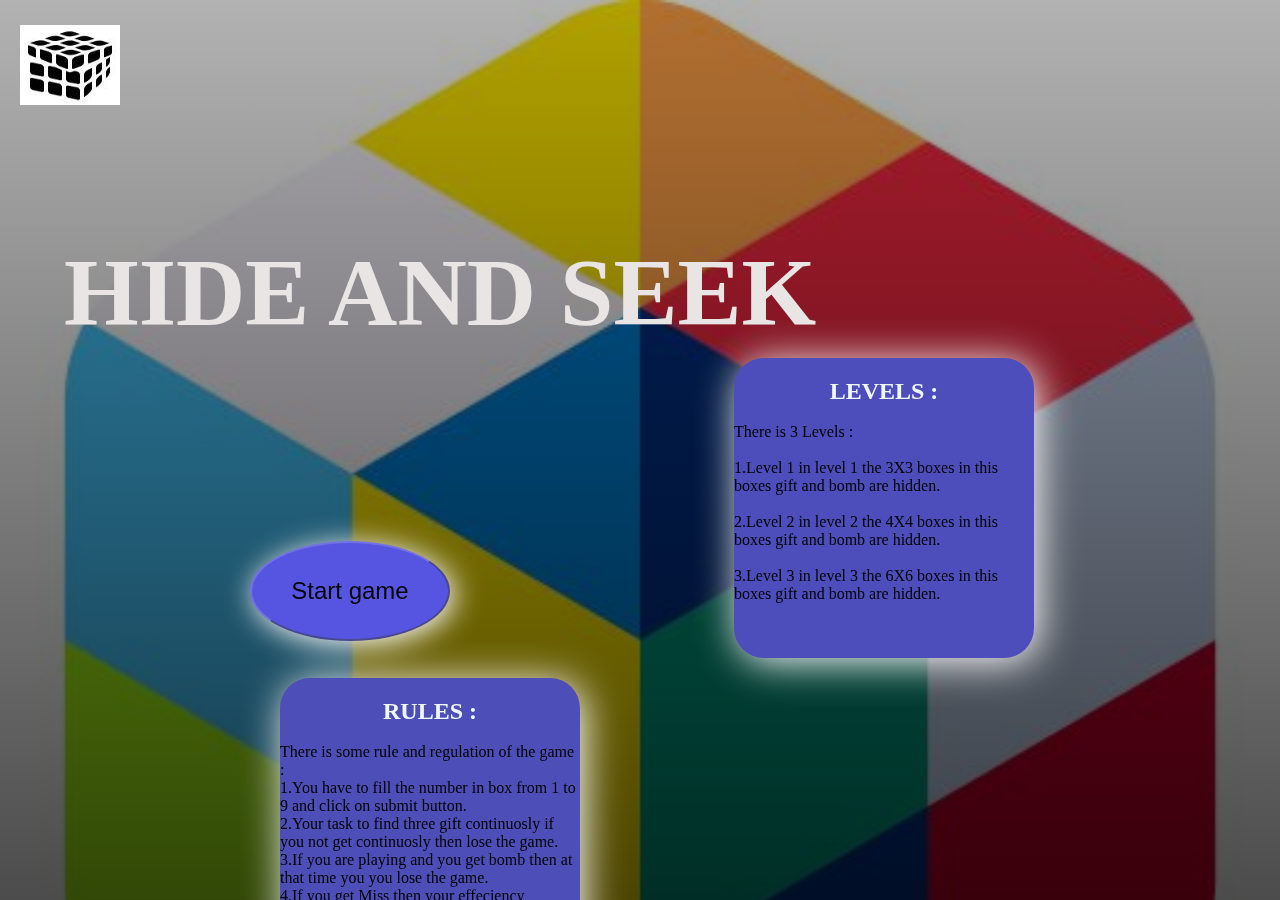
<file: index.html>
<!DOCTYPE html>
<html lang="en">
<head>
    <meta charset="UTF-8">
    <meta http-equiv="X-UA-Compatible" content="IE=edge">
    <meta name="viewport" content="width=device-width, initial-scale=1.0">
    <title>Game</title> <link rel="icon" href="icon.png">
    <link rel="stylesheet" href="style1.css">
    <script src="https://unpkg.com/aos@2.3.1/dist/aos.js"></script>
    <link href="https://unpkg.com/aos@2.3.1/dist/aos.css" rel="stylesheet">
   
</head>
<body>
    
    <div id="start">
        <div id="n" data-aos="fade-right"
        data-aos-easing="ease-out-cubic"
        data-aos-duration="2000"><img src="start.jpeg" width="100px"  height="80px"alt="" srcset=""></div>
        <div id="a" data-aos="flip-left"
        data-aos-easing="ease-out-cubic"
        data-aos-duration="2000"><h1>HIDE AND SEEK </h1></div><br>
        <a href="FirstLevel.html"><button id="m" data-aos="flip-up"
            data-aos-easing="ease-out-cubic"
            data-aos-duration="2000">Start game</button></a>

        <div class="rule" data-aos="fade-left"
        data-aos-easing="ease-out-cubic"
        data-aos-duration="2000"><h2 class="ru">LEVELS :</h2><br>
            <p>There is 3 Levels :<br><br>
            1.Level 1 in level 1 the 3X3 boxes in this boxes gift and bomb are hidden.<br>
        <br>
            2.Level 2 in level 2 the 4X4 boxes in this boxes gift and bomb are hidden.<br>
            <br>
            3.Level 3 in level 3 the 6X6 boxes in this boxes gift and bomb are hidden.
            <br>
        </p>
        
        
        </div>
        <div class="rule1" data-aos="fade-right"
        data-aos-easing="ease-out-cubic"
        data-aos-duration="2000"> 
            <h2 class="ru">RULES :</h2><br>
            <p>There is some rule and regulation of the game :<br>
        
                1.You have to fill the number in box from 1 to 9 and click on submit button.<br>
                
                2.Your task to find three gift continuosly if you not get continuosly then lose the game.<br>
                
                3.If you are playing  and you get bomb then at that  time you you lose the game.<br>
            
                4.If you get Miss then your effeciency becomes decreases.           
        </div>
    </div>
    <script>
        AOS.init();
      </script>
</body>
</html>
</file>
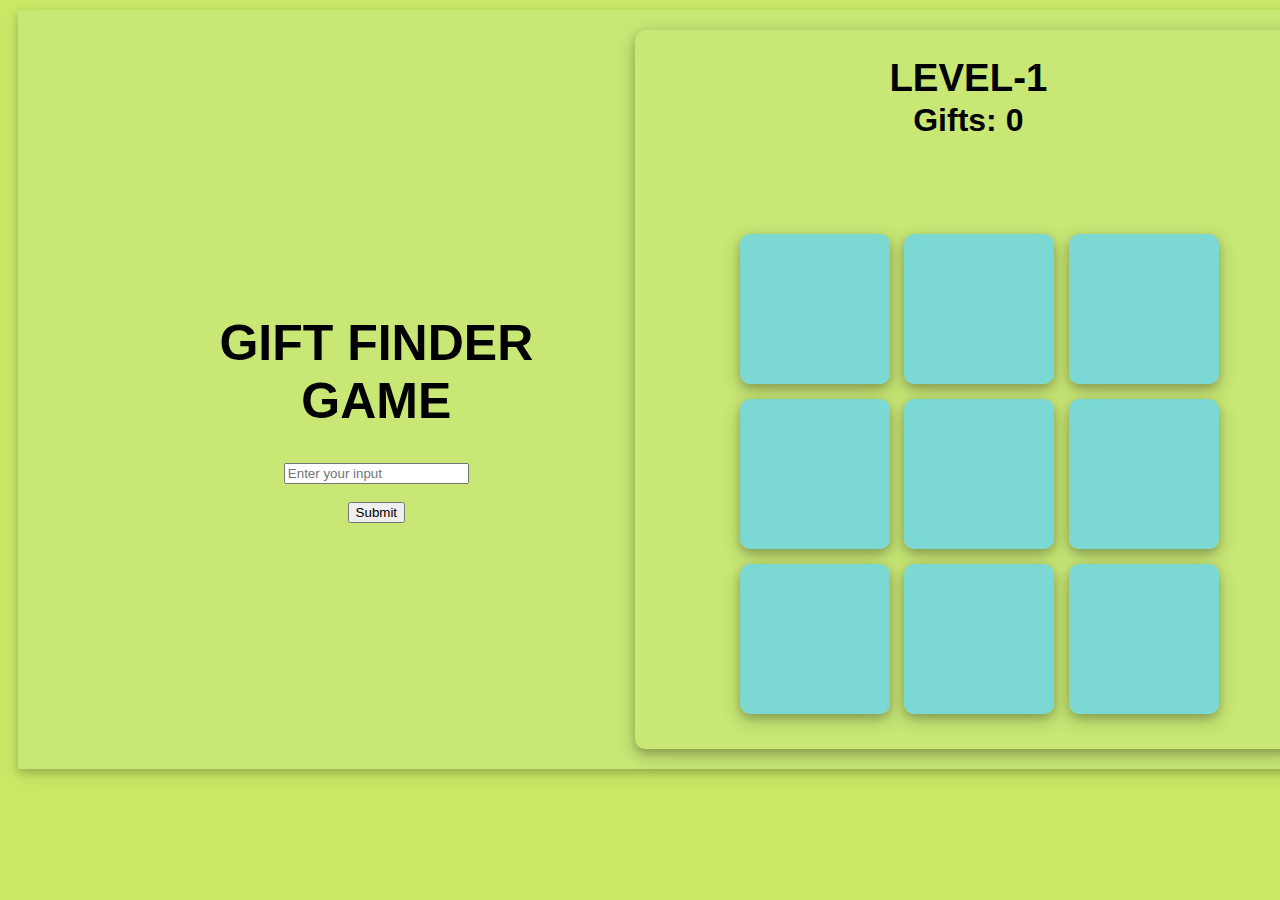
<file: FirstLevel.html>
<!DOCTYPE html>
<html lang="en">
  <head>
    <meta charset="UTF-8" />
    <meta http-equiv="X-UA-Compatible" content="IE=edge" />
    <meta name="viewport" content="width=device-width, initial-scale=1.0" />
    <title>level-1</title>
    <link rel="stylesheet" href="style.css" />
  </head>
    <div class="container">
    <div class="head">
      <h1>GIFT FINDER GAME</h1>
      <form action="">
        <input type="text" placeholder="Enter your input" required id="user-input"><br><br>
        <input type="submit" value="Submit" id="btn"/>
      </form>
    </div>

      <div class="gridBoard">
        <div id="name">
            <h1>LEVEL-1</h1>
          </div>
          <div>
            <h2>Gifts: <span id="gifts-count">0</span></h2>
          </div>
      <div class="game-board">
        <div class="block1" id="boxes1"></div>
        <div class="block1" id="boxes2"></div>
        <div class="block1" id="boxes3"></div>
        <div class="block1" id="boxes4"></div>
        <div class="block1" id="boxes5"></div>
        <div class="block1" id="boxes6"></div>
        <div class="block1" id="boxes7"></div>
        <div class="block1" id="boxes8"></div>
        <div class="block1" id="boxes9"></div>
      </div>
  </div>  
    </div>

    

    <div id="gOver">
      <p>You Lost</p>
      <button onclick="pageReload()">Play again</button>
    </div>
    <div id="Win">
      <p>You win the game</p>
      <p id="eff"></p>
      <button><a href="nextlevel.html"> Next Level </a></button>
    </div>
    <script src="script.js"></script>
  </body>
</html>
</file>
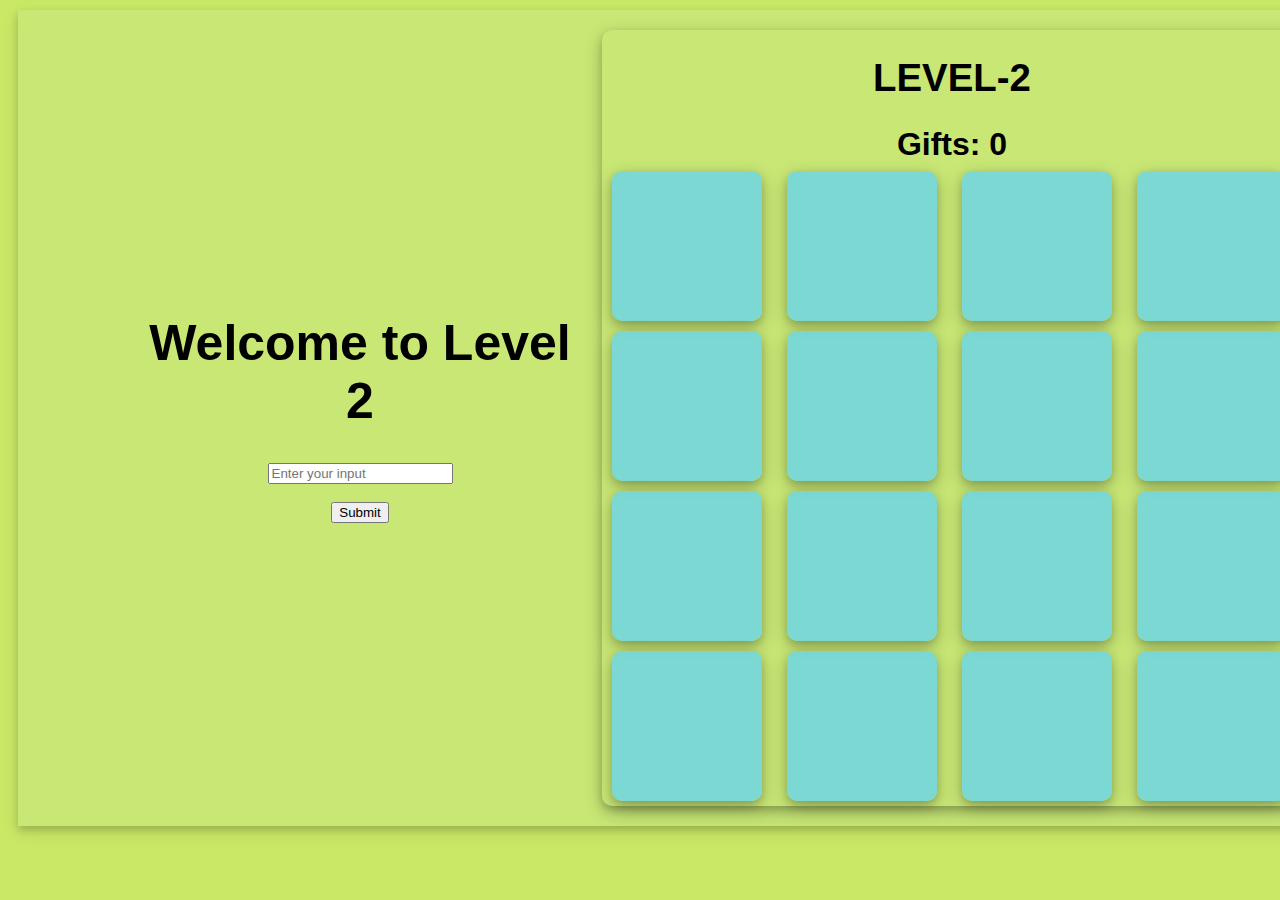
<file: nextlevel.html>
<!DOCTYPE html>
<html lang="en">
  <head>
    <meta charset="UTF-8" />
    <meta http-equiv="X-UA-Compatible" content="IE=edge" />
    <meta name="viewport" content="width=device-width, initial-scale=1.0" />
    <title>Level 2</title>
    <link rel="stylesheet" href="style.css" />
  </head>

  <body>
    <div class="container">
      <div class="head">
        <h1>Welcome to Level 2</h1>
        <form action="">
          <input type="text" placeholder="Enter your input" required id="user-input"/><br><br>
          <input type="submit" value="Submit" id="btn" />
        </form>
      </div>

      <div class="gridBoard">
        <div id="name">
          <h1>LEVEL-2</h1>
          <h2>Gifts: <span id="gifts-count">0</span></h2>
        </div>

        <div class="main">
          <div id="boxes1" class="block1"></div>
          <div id="boxes2" class="block1"></div>
          <div id="boxes3" class="block1"></div>
          <div id="boxes4" class="block1"></div>
          <div id="boxes5" class="block1"></div>
          <div id="boxes6" class="block1"></div>
          <div id="boxes7" class="block1"></div>
          <div id="boxes8" class="block1"></div>
          <div id="boxes9" class="block1"></div>
          <div id="boxes10" class="block1"></div>
          <div id="boxes11" class="block1"></div>
          <div id="boxes12" class="block1"></div>
          <div id="boxes13" class="block1"></div>
          <div id="boxes14" class="block1"></div>
          <div id="boxes15" class="block1"></div>
          <div id="boxes16" class="block1"></div>
        </div>
      </div>
    </div>

    <div id="gOver">
      you lost
      <button onclick="pageReload()">Play again</button>
    </div>
    <div id="Win">
      <p>You Win the game</p>
      <p id="eff"></p>
      <button><a href="third_level.html"> Next Level </a></button>
    </div>
    <script src="script.js"></script>
  </body>
</html>
</file>
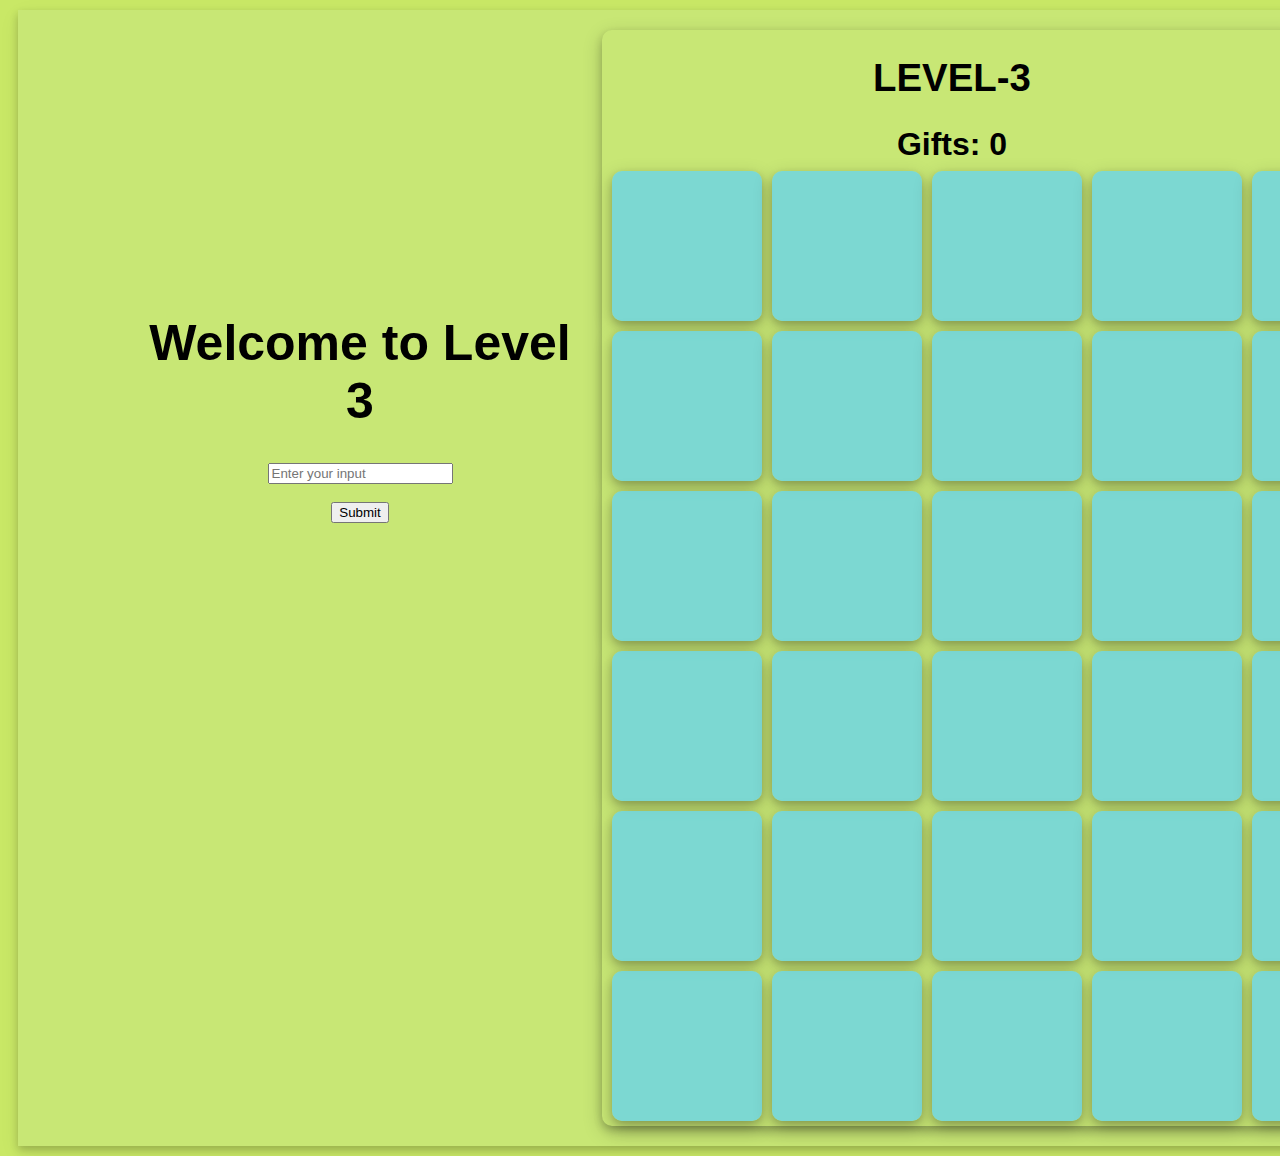
<file: third_level.html>
<!DOCTYPE html>
<html lang="en">
  <head>
    <meta charset="UTF-8" />
    <meta http-equiv="X-UA-Compatible" content="IE=edge" />
    <meta name="viewport" content="width=device-width, initial-scale=1.0" />
    <title>Level 3</title>
    <link rel="stylesheet" href="style.css" />
  </head>

  <body>
    <div class="container">
      <div class="head">
        <h1>Welcome to Level 3</h1>
        <form action="">
          <input type="text" placeholder="Enter your input" required id="user-input"/><br><br>
          <input type="submit" value="Submit" id="btn" />
        </form>
      </div>

      <div class="gridBoard">
        <div id="name">
          <h1>LEVEL-3</h1>
          <h2>Gifts: <span id="gifts-count">0</span></h2>
        </div>

        <div class="main2">
          <div id="boxes1" class="block1"></div>
          <div id="boxes2" class="block1"></div>
          <div id="boxes3" class="block1"></div>
          <div id="boxes4" class="block1"></div>
          <div id="boxes5" class="block1"></div>
          <div id="boxes6" class="block1"></div>
          <div id="boxes7" class="block1"></div>
          <div id="boxes8" class="block1"></div>
          <div id="boxes9" class="block1"></div>
          <div id="boxes10" class="block1"></div>
          <div id="boxes11" class="block1"></div>
          <div id="boxes12" class="block1"></div>
          <div id="boxes13" class="block1"></div>
          <div id="boxes14" class="block1"></div>
          <div id="boxes15" class="block1"></div>
          <div id="boxes16" class="block1"></div>
          <div id="boxes17" class="block1"></div>
          <div id="boxes18" class="block1"></div>
          <div id="boxes19" class="block1"></div>
          <div id="boxes20" class="block1"></div>
          <div id="boxes21" class="block1"></div>
          <div id="boxes22" class="block1"></div>
          <div id="boxes23" class="block1"></div>
          <div id="boxes24" class="block1"></div>
          <div id="boxes25" class="block1"></div>
          <div id="boxes26" class="block1"></div>
          <div id="boxes27" class="block1"></div>
          <div id="boxes28" class="block1"></div>
          <div id="boxes29" class="block1"></div>
          <div id="boxes30" class="block1"></div>
          <div id="boxes31" class="block1"></div>
          <div id="boxes32" class="block1"></div>
          <div id="boxes33" class="block1"></div>
          <div id="boxes34" class="block1"></div>
          <div id="boxes35" class="block1"></div>
          <div id="boxes36" class="block1"></div>
        </div>
      </div>
    </div>

    <div id="gOver">
      You Lost
      <button onclick="pageReload()">Play again</button>
    </div>
    <div id="Win">
      <p>You Win the Game</p>
      <p id="eff"></p>
    </div>
    <script src="script.js"></script>
  </body>
</html>
</file>
<file: style1.css>
*{
    margin:0;
    padding:0;
}


#start{
    width:100%;
    
    height: 100vh;
    background-image: linear-gradient(rgba(0, 0, 0, 0.3),rgba(0, 0, 0, 0.7)) ,url(rubik.jpeg);
    background-repeat: no-repeat;
    background-size:cover;
position: fixed;
}
#a{
    color: rgb(233, 229, 229);
    font-size: 6ch;
    text-align: left;
    margin-left: 5%;
    margin-top:10%;

}
h1:hover{
    text-shadow: 4px 4px 30px blue;
}
#m{
    width:200px;
    height: 100px;
    margin-left:250px;
    font-size: 3ch;
   margin-top: 40px;
    border-color: rgb(114, 114, 228);
    background-color: rgb(85, 85, 226);
    border-radius: 80%;
    box-shadow: 4px 4px 30px rgb(255, 255, 255);
    display: inline-block;

}
#m:hover{
    box-shadow: 5px 5px 30px blue;

}

.rule{
    width:300px;
    height:300px;
    background-color: rgb(77, 77, 188);
    display: inline-block;
    border-radius: 10%;
    margin-left:280px;
    margin-top: 10px;
    /* margin-top:-10%; */
    box-shadow: 4px 4px 40px rgb(255, 255, 255);
    
}
.rule1{
    width:300px;
    height:300px;
    background-color: rgb(78, 78, 185);
    display: inline-block;
    border-radius: 10%;
    margin-left:280px;
    margin-top:20px;
    box-shadow: 4px 4px 40px rgb(255, 255, 255);
    
}
.rule:hover{
    box-shadow: 4px 4px 40px blue;
    padding-top: 2px;

}
.rule1:hover{
    box-shadow: 4px 4px 40px blue;
    padding-top:2px;
}
#a{
    display: inline-block;
}
#j{
position: absolute;
    margin-left:85px;
    margin-top: 10px;
}
#j1{
    position: relative;
}
.ru{
   text-align: center;
   color: aliceblue;
   margin-top:20px;
   
}
#n{
    margin-top:25px;
    margin-left:20px;
}
</file>
<file: style.css>
body {
    font-weight: bold;
    text-align: center;
    justify-content: center;
    font-family: Arial, Helvetica, sans-serif;
    background: rgba(180, 223, 41, 0.714);
    background-size: cover;
}
  
  .block{
    border-color:black;
  }

#name {
  height:20px; 
  color: black;
  text-align: center;
  font-weight: bold;
  font-size: larger;
  font-family: 'Gill Sans', 'Gill Sans MT', 'Calibri', 'Trebuchet MS', sans-serif;
}

h2{
color: black;
text-align: center;
font-weight: bold;
font-size: xx-large;
font-family: 'Gill Sans', 'Gill Sans MT', Calibri, 'Trebuchet MS', sans-serif;
}
/* .block1{
  display: flex;
  justify-content: center;
  align-items: center;
} */
.game-board {
    display: grid;
}
img{
    width: 122px;
    height: 122px;
}

.box {
    width: 372px;
    height: 372px;
    justify-content: center;
    align-items: center;
    margin: 15%;
    display: flex;
    flex-wrap: wrap;
    border: 10px solid darkgray;
}
/* .st{
    width:650px;
    height: 750px;
    margin-left:500px;
    display:inline-block;
    background-color: black;
} */

.container{
  height: auto;
  width: 100%;
  display: flex;
  padding: 20px;
  margin: 10px;
  background: rgb(200 233 232 / 12%);
  box-shadow: 0 4px 8px 0 rgba(0, 0, 0, 0.2), 0 6px 20px 0 rgba(0, 0, 0, 0.068);
}
.head{
  margin-left: 100px;
  padding-top: 250px;
  width: 500px;

}
.head h1{
  font-size: 50px;
}

.gridBoard{
  width: 700px;
  height: auto;
  margin-left: 20px;
  box-shadow: 0 4px 8px 0 rgba(0, 0, 0, 0.2), 0 6px 20px 0 rgba(0, 0, 0, 0.19);
  border-radius: 10px;
}


.game-board {
  width: 490px;
  height:490px;
  display: grid;
  margin-top: 90px;
  border-color:2196F3 ;
  grid-template-columns: auto auto auto ;
  grid-gap: 4px;
  margin-left: 100px;
  margin-bottom: 20px;
  padding: 5px;
  
}

.game-board > div {
  background-color: rgba(105, 213, 234, 0.8);
  text-align: center;
  padding:0px;
  font-size: 30px;
  width:150px;
  height:150px;
  border-radius: 10px;
  box-shadow: 0 4px 8px 0 rgba(0, 0, 0, 0.2), 0 6px 20px 0 rgba(0, 0, 0, 0.19); 

}
.game-board > div:hover{
  background-color: rgba(234, 213, 105, 0.8);
  cursor: pointer;
}

.main{
  width: 690px;
  height: auto;
  display: grid;
  margin-top: 90px;
  border-color:2196F3 ;
  grid-gap: 10px;
  margin-left: 5px;
  padding: 5px;
  grid-template-columns: auto auto auto auto ;
}

.main > div {
  width:150px;
  height:150px;
  text-align: center;
  padding:0px;
  font-size: 30px;
  border-radius: 10px;
  background-color: rgba(105, 213, 234, 0.8);
  box-shadow: 0 4px 8px 0 rgba(0, 0, 0, 0.2), 0 6px 20px 0 rgba(0, 0, 0, 0.19);
 
}
.main div:hover{
  background-color: rgba(234, 213, 105, 0.8);
  cursor: pointer;

}
 .main2{
    width: 690px;
    height: auto;
    display: grid;
    border-color:2196F3;
    margin-top: 90px;
    grid-template-columns: auto auto auto auto auto auto;
    grid-gap: 10px;
    margin-left: 5px;
    padding: 5px;


 }
 
  .main2 > div {
    background-color: rgba(105, 213, 234, 0.8);
    text-align: center;
    padding:0px;
    font-size: 30px;
    width:150px;
    height:150px;
    border-radius: 10px;
    box-shadow: 0 4px 8px 0 rgba(0, 0, 0, 0.2), 0 6px 20px 0 rgba(0, 0, 0, 0.19);
   
  }
  .main2 div:hover{
    background-color: rgba(234, 213, 105, 0.8);
    cursor: pointer;
  }

button {
background-color: aquamarine;
border-radius: 1em;
width: 120px;
height: 50px;
margin-top: 0.5%;
font-size: medium;
font-weight: bold;
font-family: Arial, Helvetica, sans-serif;
}

a{
text-decoration: none;
}

.layer {
width: 300px;
height: 55px;
border: 1px solid rgb(158, 158, 158);
padding: 1px;
margin-top: 3%;
border-radius: 1em;
background-color: rgb(159, 158, 158);
}

.Boxlayer {
width: 560px;
height: 560px;
border: 1px solid rgb(159, 157, 157);
align-items: center;
padding: 1px;
margin-left: 30%;
background-color: darkgray;
}

#value{
height: 30px;
width: 150px;
border-radius: 1em;
}



#gOver{
    display: flex;
    justify-content: center;
    align-items: center;
    display: none;
    position: fixed;
    height: 100%;
    width: 100%;
    font-size: 80px;
    text-align: center;
    background-color: black;
    opacity: 0.8;
    z-index: 3;
    top: 0;
    left: 0;
    right: 0;
    bottom: 0;
    color: red;
}
p{
    text-align: center;
    margin-top: 10%;
}

#Win{
    display: none;
    position: fixed;
    height: 100%;
    width: 100%;
    font-size: 80px;
    text-align: center;
    background-color: black;
    opacity: 0.8;
    z-index: 3;
    top: 0;
    left: 0;
    right: 0;
    bottom: 0;
    color: green;
}
</file>
